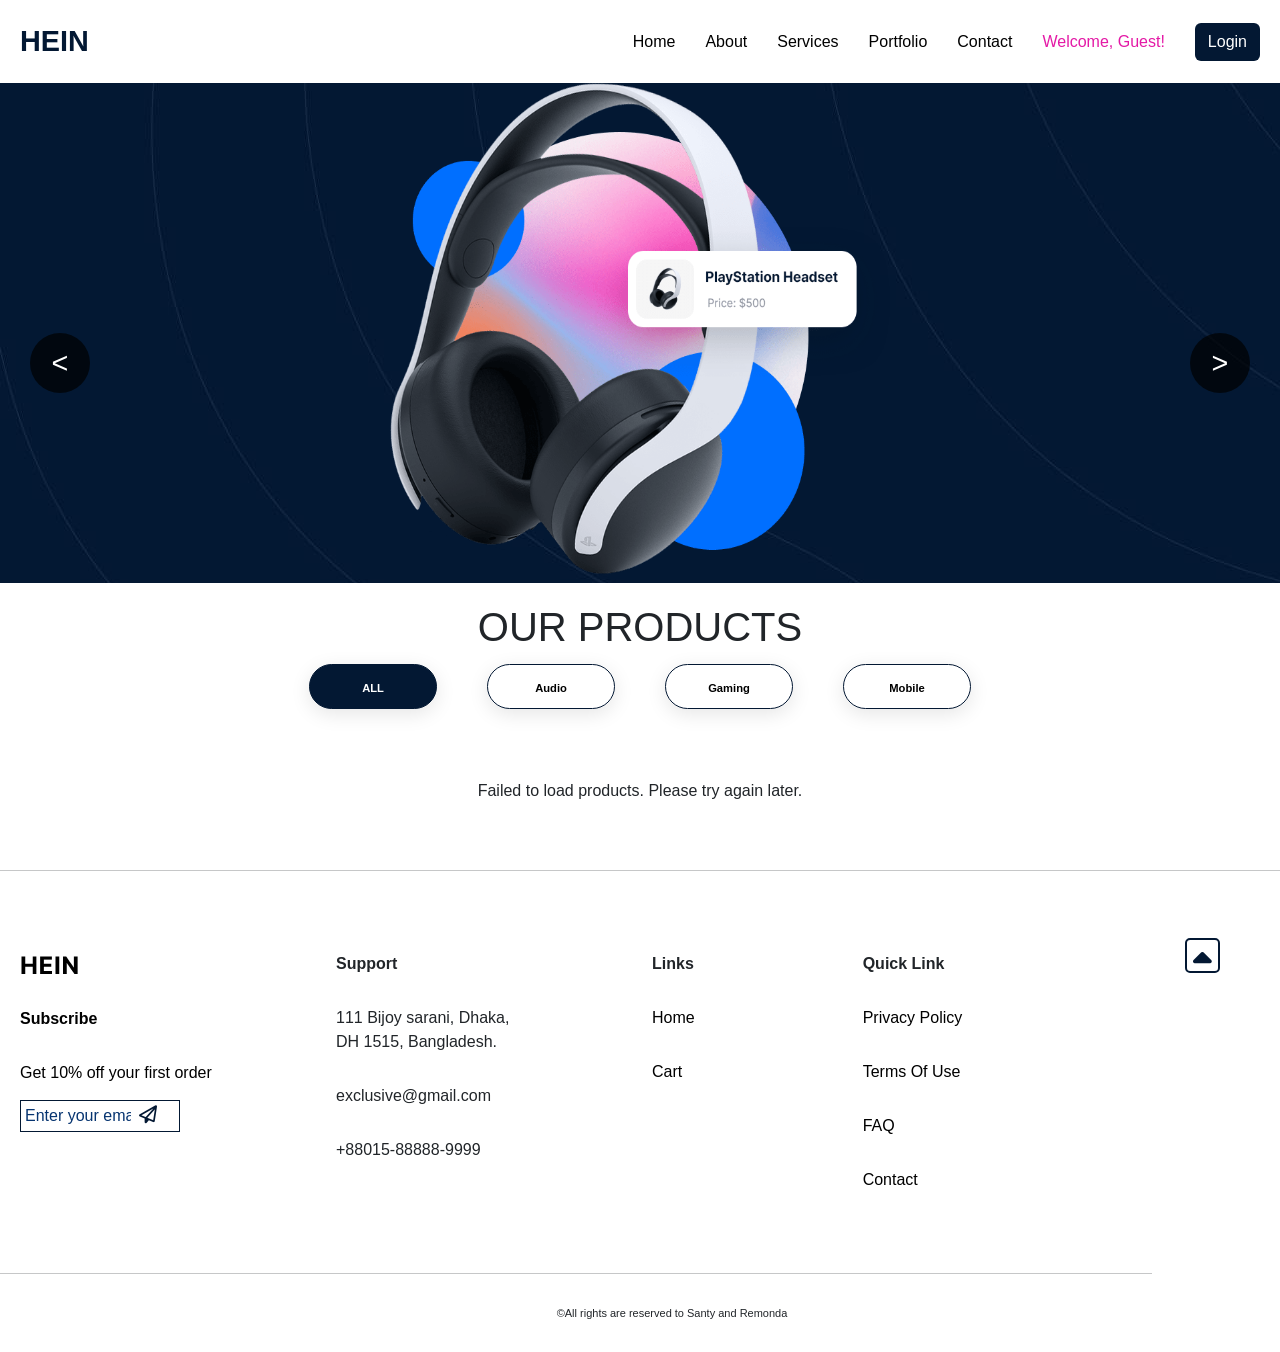
<file: index.html>
<!DOCTYPE html>
<html lang="en">
  <head>
    <meta charset="UTF-8" />
    <meta name="viewport" content="width=device-width, initial-scale=1.0" />
    <title>E-commerce</title>
    <link rel="stylesheet" href="./Style/style.css" />
    <link rel="stylesheet" href="./Style/footer.css" />
    <link
      rel="stylesheet"
      href="https://cdnjs.cloudflare.com/ajax/libs/font-awesome/6.7.2/css/all.min.css"
    />
    <link
      rel="stylesheet"
      href="https://cdnjs.cloudflare.com/ajax/libs/font-awesome/6.7.1/css/all.min.css"
      integrity="sha512-5Hs3dF2AEPkpNAR7UiOHba+lRSJNeM2ECkwxUIxC1Q/FLycGTbNapWXB4tP889k5T5Ju8fs4b1P5z/iB4nMfSQ=="
      crossorigin="anonymous"
      referrerpolicy="no-referrer"
    />
    <!-- bootstrap -->
    <link
      rel="stylesheet"
      href="bootstrap-5.3.3-dist/bootstrap-5.3.3-dist/css/bootstrap.css"
    />
    <link rel="import" href="footer.html" />
    <link rel="import" href="header.html" />
  </head>
  <body>
    <header>
      <a href="index.html" class="logo">HEIN</a>
      <button id="menuToggle" class="menuToggle">☰</button>
      <nav id="navMenu">
        <a href="index.html">Home</a>
        <a href="#about">About</a>
        <a href="#services">Services</a>
        <a href="#portfolio">Portfolio</a>
        <a href="#contact">Contact</a>
        <span id="nameofuser" style="display: none; color: #e419a6"></span>
        <i id="Icon" class="fa-solid fa-cart-shopping" onclick="goToCart()"></i>
        <section id="userSection">
          <button class="btn" id="loginButton" style="display: none">
            Login
          </button>
          <button class="btn" id="logoutButton" style="display: none">
            logout
          </button>
        </section>
      </nav>
    </header>

    <main>
      <section id="sliderSection">
        <div class="sliderButtons">
          <button id="prev">&lt;</button>
          <button id="next">&gt;</button>
        </div>
        <img id="sliderImg" src="" alt="Slider Image" />
      </section>

      <section
        style="display: flex; flex-direction: column; align-items: center"
      >
        <h1>OUR PRODUCTS</h1>

        <div class="buttons">
          <div class="buttons">
            <button class="filter act" onclick="filterProducts('all')">
              ALL
            </button>
            <button class="filter" onclick="filterProducts('audio')">
              Audio
            </button>
            <button class="filter" onclick="filterProducts('gaming')">
              Gaming
            </button>
            <button class="filter" onclick="filterProducts('mobile')">
              Mobile
            </button>
          </div>
        </div>
      </section>

      <section class="cardContainer"></section>
      <div id="footer-placeholder"></div>
    </main>
    <!-- test -->
    <script src="./Script/header-footer.js"></script>
    <script src="./Script/script.js" defer></script>
  </body>
</html>
</file>
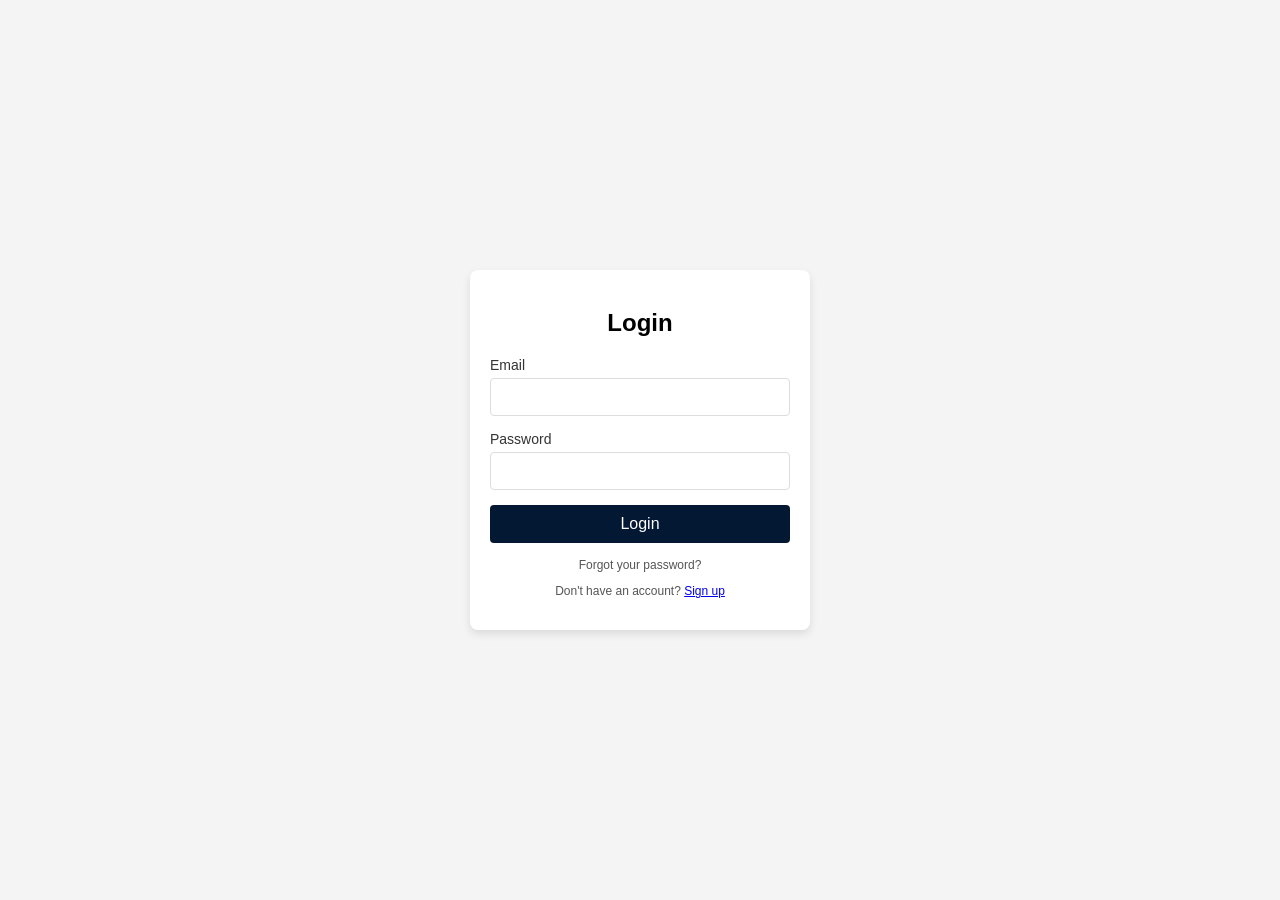
<file: login.html>
<!DOCTYPE html>
<html lang="en">
  <head>
    <meta charset="UTF-8" />
    <meta name="viewport" content="width=device-width, initial-scale=1.0" />
    <title>Login Form</title>
    <style>
      body {
        font-family: Arial, sans-serif;
        display: flex;
        justify-content: center;
        align-items: center;
        height: 100vh;
        margin: 0;
        background-color: #f4f4f4;
      }
      #errorMessages {
        margin: 5px;
        color: red;
      }
    </style>
    <link rel="stylesheet" href="/Style/style.css" />
  </head>
  <body>
    <div class="login-container">
      <h2>Login</h2>
      <form action="#" id="formValidation">
        <div class="input-group">
          <label for="username">Email</label>
          <input type="email" id="email" name="email" required />
        </div>
        <div class="input-group">
          <label for="password">Password</label>
          <input type="password" id="password" name="password" required />
        </div>
        <div id="errorMessages"></div>
        <button type="submit" class="btn">Login</button>
      </form>
      <div class="footer">
        <p>Forgot your password?</p>
        <p>Don't have an account? <a href="#">Sign up</a></p>
      </div>
    </div>
    <script src="./Script/loginValidation.js"></script>
  </body>
</html>
</file>
<file: Style/style.css>
:root {
  --main-color: #031833;
  --secondary-color: #063470;
  --padding: 20px 30px;
}
body,
html {
  margin: 0;
  padding: 0;
  overflow-x: hidden;
  background-color: #f4f4f4;
}
/*******************Login***********/
.login-container {
  background: #fff;
  padding: 20px;
  border-radius: 8px;
  box-shadow: 0 4px 8px rgba(0, 0, 0, 0.1);
  width: 300px;
  text-align: center;
}

h2 {
  margin-bottom: 20px;
}

.input-group {
  margin-bottom: 15px;
  text-align: left;
}

.input-group label {
  display: block;
  margin-bottom: 5px;
  font-size: 14px;
  color: #333;
}

.input-group input {
  width: 100%;
  padding: 10px;
  font-size: 14px;
  border: 1px solid #ddd;
  border-radius: 4px;
  box-sizing: border-box;
}

.input-group input:focus {
  border-color: var(--main-color);
  outline: none;
}

.btn {
  background-color: var(--main-color) !important;
  color: white !important;
  border: none;
  padding: 10px;
  width: 100%;
  border-radius: 4px;
  cursor: pointer;
  font-size: 16px;
}

.btn:hover {
  background-color: var(--secondary-color);
}

.footer {
  margin-top: 15px;
  font-size: 12px;
  color: #555;
}

/****************Home Page ************/
.container {
  max-width: 94vw;
  margin: 10px auto;
  padding: var(--padding);
  box-shadow: 0 4px 8px rgba(0, 0, 0, 0.1);
  border-radius: 10px;
  position: relative;
}
header {
  background-color: #ffffff;
  padding: var(--padding);
  display: flex;
  justify-content: space-between;
  align-items: center;
  box-shadow: 0 2px 4px rgba(0, 0, 0, 0.2);
}

header .logo {
  font-size: 1.8em;
  font-weight: bold;
  text-transform: uppercase;
  text-decoration: none;
  color: var(--main-color);
}

header nav {
  display: flex;
  gap: 30px;
  align-items: center;
}

header nav a {
  text-decoration: none;
  color: rgb(0, 0, 0);
  font-size: 1em;
  position: relative;
  transition: color 0.3s ease;
}

header nav a:hover {
  color: var(--main-color);
}

header nav a::after {
  content: "";
  position: absolute;
  left: 0;
  bottom: -5px;
  width: 0;
  height: 2px;
  background-color: var(--main-color);
  transition: width 0.3s ease;
}

header nav a:hover::after {
  width: 100%;
}
i {
  font-size: 24px;
  color: var(--main-color);
  display: none;
}
i:hover {
  cursor: pointer;
  color: var(--secondary-color);
}
.menuToggle {
  display: none;
  background: none;
  border: none;
  font-size: 2em;
  cursor: pointer;
  color: var(--main-color);
}

/* Small screens: Show menuToggle and hide nav links by default */
@media (max-width: 768px) {
  .menuToggle {
    display: block;
  }

  nav {
    display: none;
    flex-direction: column;
    gap: 10px;
    background-color: #ffffff;
    position: fixed;
    top: 0;
    left: -100%;
    width: 250px;
    height: 100vh;
    padding: 10px;
    box-shadow: 4px 0 8px rgba(0, 0, 0, 0.1);
    transition: left 0.3s ease;
  }

  nav.active {
    left: 0;
    z-index: 1;
    gap: 50px;
    padding: 30px;
  }
}
#sliderSection {
  background-image: url("../Images/bg-1.jpg");
}
#sliderSection {
  margin-bottom: 20px;
  position: relative;
  width: 100%;
  height: auto;
  display: flex;
  justify-content: center;
}

.sliderButtons {
  display: flex;
  position: absolute;
  top: 50%;
  transform: translateY(-50%);
  width: 100%;
  justify-content: space-between;
  pointer-events: none;
}

.sliderButtons button {
  z-index: 10;
  pointer-events: auto;
  width: 40px;
  height: 40px;
  padding: 0;
  border: none;
  border-radius: 50%;
  background-color: rgba(0, 0, 0, 0.7);
  color: white;
  font-size: 1.2em;
  display: flex;
  justify-content: center;
  align-items: center;
  cursor: pointer;
  transition: background-color 0.3s, transform 0.2s;
}

.sliderButtons button:hover {
  background-color: var(--main-color);
  transform: scale(1.2);
}

.sliderButtons #prev {
  position: absolute;
  left: 10px;
}

.sliderButtons #next {
  position: absolute;
  right: 10px;
}

@media screen and (min-width: 768px) {
  .sliderButtons button {
    width: 50px;
    height: 50px;
    font-size: 1.5em;
  }

  .sliderButtons #prev {
    left: 20px;
  }

  .sliderButtons #next {
    right: 20px;
  }
}

@media screen and (min-width: 1024px) {
  .sliderButtons button {
    width: 60px;
    height: 60px;
    font-size: 1.8em;
  }

  .sliderButtons #prev {
    left: 30px;
  }

  .sliderButtons #next {
    right: 30px;
  }
}
#sliderImg {
  width: 500px;
  height: 500px;
  margin-right: auto;
  margin-left: auto;
}

.buttons {
  gap: 50px;
  display: flex;
}

.buttons .filter {
  font-weight: 700;
  background-color: #fff;
  padding-top: 15px;
  padding-bottom: 15px;
  margin-top: -25px;
  margin-right: auto;
  margin-left: auto;
  border-radius: 100px;
  box-shadow: 0px 5px 20px 0px rgba(0, 0, 0, 0.1);
  font-size: 70%;
  width: 10vw !important;
  height: 45px;
  border: 1px solid var(--main-color);
}
.buttons .filter:hover {
  background-color: var(--main-color);
  color: #fff;
  cursor: pointer;
}
@media (max-width: 768px) {
  .buttons {
    gap: 15px;
  }
  .buttons .filter {
    width: 70% !important;
  }
}
.act {
  background-color: var(--main-color) !important;
  color: #fff;
}
.cardContainer {
  display: flex;
  flex-wrap: wrap;
  gap: 20px;
  justify-content: center;
  padding: 20px;
  margin-top: 20px;
}
.card {
  display: flex;
  flex-direction: column;
  justify-content: space-between;
  background-color: #fff;
  padding: 15px;
  border-radius: 12px;
  width: 250px;
  text-align: center;
  box-shadow: 0 15px 12px rgba(0, 0, 0, 0.1);
  cursor: pointer;
  transition: transform 0.3s ease, box-shadow 0.3s ease;
  overflow: hidden;
  position: relative;
}

.card img {
  width: 100%;
  height: 150px;
  object-fit: cover;
  border-radius: 8px;
  margin-bottom: 10px;
}

.card h3 {
  font-size: 18px;
  margin: 0px;
  font-weight: bold;
  color: #333;
}

.card p {
  font-size: 12px;
  color: #777;
  margin: 8px 0;
  line-height: 1.4;
}
.card span {
  font-size: 20px;
  color: #000000;
  margin: 10px 0;
  line-height: 1.5;
  font-weight: 600;
}

.card:hover {
  cursor: pointer;
  transform: translateY(-10px);
  box-shadow: 0 8px 16px rgba(0, 0, 0, 0.2);
}
.card button {
  background-color: var(--main-color);
  color: white;
  border: none;
  padding: 5px 10px;
  border-radius: 5px;
  cursor: pointer;
  transition: background-color 0.3s ease;
}

.card button:hover {
  background-color: var(--secondary-color);
}

/********Error*********/
.not-found-container {
  text-align: center;
  margin-top: 10vh;
  font-family: "Helvetica Neue", Helvetica, Arial, sans-serif;
  color: #2c3e50;
}

.not-found-title {
  font-size: 144px;
  font-weight: bold;
  color: var(--main-color);
  animation: fadeIn 1.5s ease-out;
}

.not-found-text {
  font-size: 22px;
  margin: 20px 0 10px;
}

.not-found-subtext {
  font-size: 18px;
  margin-bottom: 20px;
}

.back-btn {
  padding: 10px 30px;
  font-size: 16px;
  background-color: var(--main-color);
  color: white;
  border: none;
  border-radius: 6px;
  cursor: pointer;
  transition: all 0.3s ease;
  box-shadow: 0 4px 6px rgba(50, 50, 93, 0.11), 0 1px 3px rgba(0, 0, 0, 0.08);
}

.back-btn:hover {
  background-color: var(--main-color);
  transform: translateY(-3px);
  box-shadow: 0 7px 14px rgba(50, 50, 93, 0.1), 0 3px 6px rgba(0, 0, 0, 0.08);
}

@keyframes fadeIn {
  from {
    opacity: 0;
    transform: translateY(-20px);
  }
  to {
    opacity: 1;
    transform: translateY(0);
  }
}
/*******/
h1 {
  font-size: xx-large;
}
</file>
<file: Style/footer.css>
/*==================================================
************************footer***********************
====================================================*/
* {
  font-family: "Poppins", sans-serif;
}
:root {
  --main-color: #031833;
  --secondary-color: #063470;
  --light-color: #748ba9;
  --padding: 20px 20px;
}
hr {
  border: none;
  height: 1px;
  background-color: var(--light-color);
  font-size: 80px;
}
#footer-container {
  display: flex;
  gap: 150px;
  flex-direction: row;
  justify-content: center; /* Optional: Centers footer content */
  align-items: flex-start; /* Ensures items align to the top */
}
.footer-link {
  color: #000;
  text-decoration: none;
}
.footer-link:hover {
  color: var(--main-color);
}
button {
  background-color: white;
  border: none;
}
input {
  width: 110px;
  border: none;
  margin-left: 10px;
}
input:focus {
  border: none;
  outline: none;
  box-shadow: none;
  background: transparent;
}
input::placeholder {
  color: var(--secondary-color);
}
#input-container {
  padding: 2px;
  width: 160px;
  border: var(--main-color) 1px solid;
}
i {
  font-size: 18px;
  color: var(--main-color);
}
#up {
  height: 25px;
  width: 25px;
  border-radius: 5px;
  justify-content: center;
  align-content: center;
  cursor: pointer;
}
#icon {
  height: 35px;
  width: 35px;
  border-radius: 5px;
  border: var(--main-color) solid 2px;
  padding: 5px;
  padding-bottom: 12px;
  font-size: 30px;
}
#icon:hover {
  color: white;
  background-color: var(--main-color);
}
#copy-right {
  display: flex;
  justify-content: center;
  font-size: 11px;
  padding-left: 5%;
}
.second-hr {
  width: 90%;
}
div {
  padding: 15px 0px;
}
</file>
